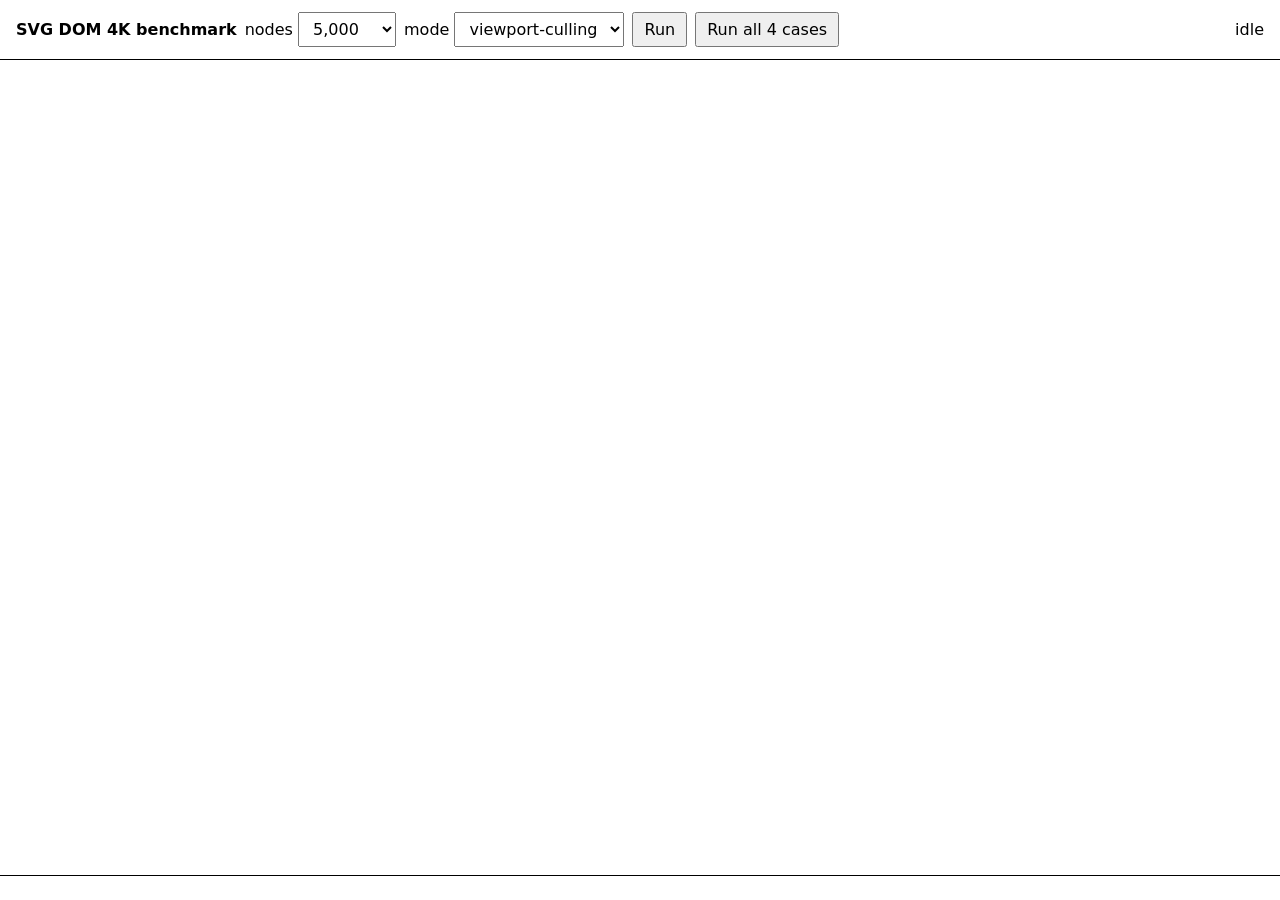
<file: benchmarks/svg-dom/index.html>
<!doctype html>
<html lang="en">
<head>
  <meta charset="utf-8">
  <meta name="viewport" content="width=device-width, initial-scale=1">
  <title>DiagramDesigner Next — SVG DOM benchmark</title>
  <style>
    :root { font-family: system-ui, sans-serif; color-scheme: light dark; }
    body { margin: 0; display: grid; grid-template-rows: auto 1fr auto; min-height: 100vh; }
    header, footer { padding: 12px 16px; }
    header { display: flex; flex-wrap: wrap; gap: 8px; align-items: center; border-bottom: 1px solid currentColor; }
    button, select { font: inherit; padding: 6px 10px; }
    #stage { min-height: 0; overflow: hidden; background: Canvas; }
    svg { display: block; width: 100%; height: 100%; }
    #status { margin-left: auto; font-variant-numeric: tabular-nums; }
    pre { margin: 0; max-height: 28vh; overflow: auto; padding: 12px 16px; border-top: 1px solid currentColor; font-size: 12px; }
  </style>
</head>
<body>
  <header>
    <strong>SVG DOM 4K benchmark</strong>
    <label>nodes
      <select id="count">
        <option value="5000">5,000</option>
        <option value="20000">20,000</option>
      </select>
    </label>
    <label>mode
      <select id="mode">
        <option value="culled">viewport-culling</option>
        <option value="full">full DOM</option>
      </select>
    </label>
    <button id="run">Run</button>
    <button id="runAll">Run all 4 cases</button>
    <span id="status">idle</span>
  </header>
  <main id="stage" aria-label="benchmark stage">
    <svg id="diagram" xmlns="http://www.w3.org/2000/svg" viewBox="0 0 960 540" preserveAspectRatio="none">
      <g id="scene"></g>
    </svg>
  </main>
  <pre id="output" aria-live="polite"></pre>
  <script src="benchmark.js" type="module"></script>
</body>
</html>
</file>
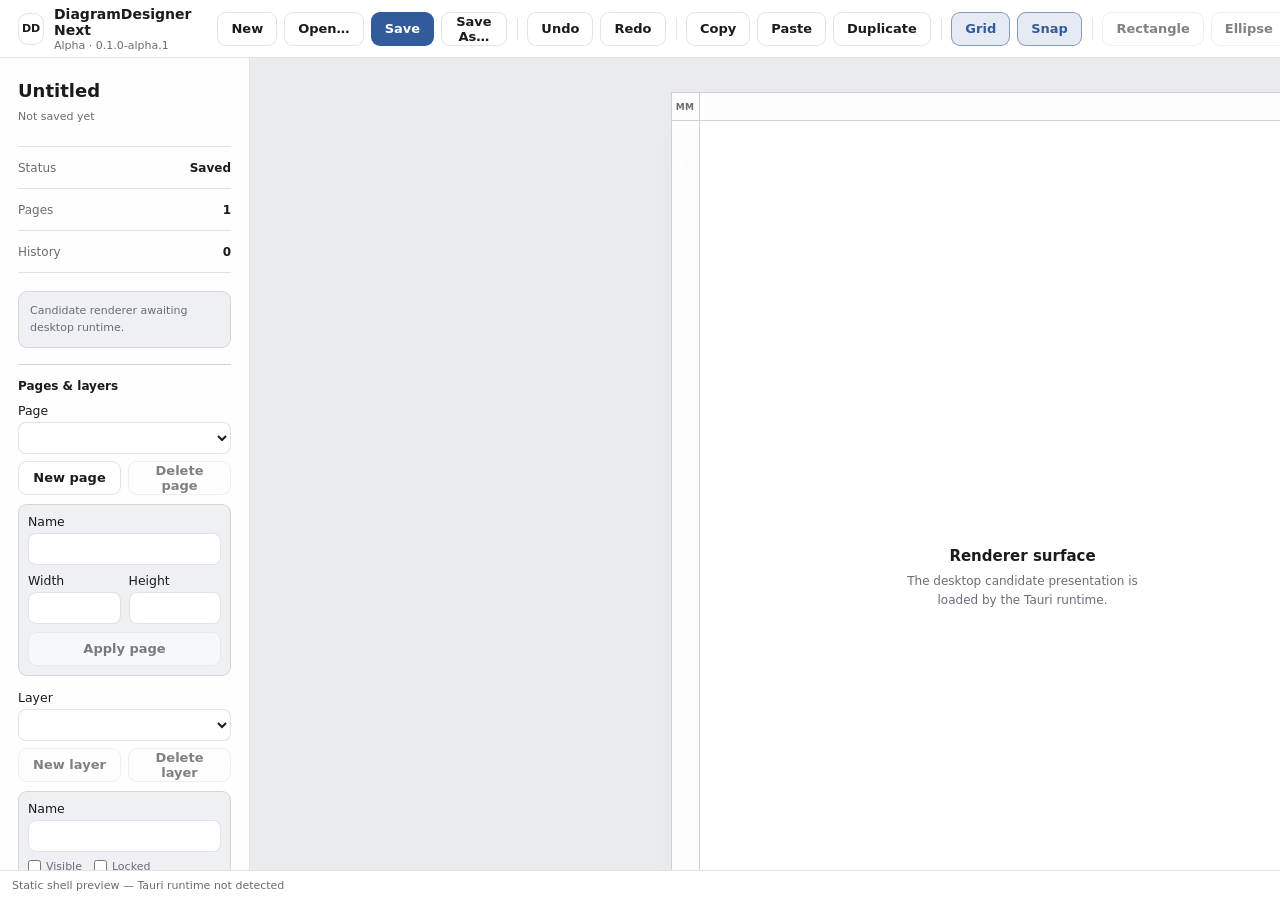
<file: apps/desktop/ui/index.html>
<!doctype html>
<html lang="en">
  <head>
    <meta charset="UTF-8" />
    <meta name="viewport" content="width=device-width, initial-scale=1.0" />
    <meta name="color-scheme" content="light dark" />
    <title>DiagramDesigner Next</title>
    <link rel="stylesheet" href="styles.css" />
    <link rel="stylesheet" href="keyboard.css" />
    <script src="app.js" type="module"></script>
  </head>
  <body>
    <main class="app-shell">
      <header class="topbar">
        <div class="brand" aria-label="DiagramDesigner Next">
          <span class="brand-mark" aria-hidden="true">DD</span>
          <div>
            <strong>DiagramDesigner Next</strong>
            <span id="app-version" class="phase-label">Alpha · 0.1.0-alpha.1</span>
          </div>
        </div>

        <nav class="toolbar" aria-label="Document and canvas actions">
          <button id="new-document" type="button">New</button>
          <button id="open-document" type="button">Open…</button>
          <button id="save-document" class="primary" type="button">Save</button>
          <button id="save-as-document" type="button" title="Save as a new DDNX file (Ctrl/Cmd+Shift+S)">Save As…</button>
          <span class="toolbar-separator" aria-hidden="true"></span>
          <button id="undo" type="button">Undo</button>
          <button id="redo" type="button">Redo</button>
          <span class="toolbar-separator" aria-hidden="true"></span>
          <button id="copy-selection" type="button" title="Copy the current selection (Ctrl/Cmd+C)">Copy</button>
          <button id="paste-selection" type="button" title="Paste the application clipboard (Ctrl/Cmd+V)">Paste</button>
          <button id="duplicate-selection" type="button" title="Duplicate the current selection (Ctrl/Cmd+D)">Duplicate</button>
          <span class="toolbar-separator" aria-hidden="true"></span>
          <button id="toggle-grid" class="toggle-button" type="button" aria-pressed="true">Grid</button>
          <button id="toggle-snap" class="toggle-button" type="button" aria-pressed="true">Snap</button>
          <span class="toolbar-separator" aria-hidden="true"></span>
          <button id="add-rectangle" type="button" title="Create a rectangle on the active layer">Rectangle</button>
          <button id="add-ellipse" type="button" title="Create an ellipse on the active layer">Ellipse</button>
          <button id="add-text" type="button" title="Create a text box on the active layer">Text</button>
          <button id="draw-straight-connector" class="toggle-button" type="button" aria-pressed="false" title="Draw straight connectors">Line</button>
          <button id="draw-orthogonal-connector" class="toggle-button" type="button" aria-pressed="false" title="Draw orthogonal connectors">Orthogonal</button>
          <button id="delete-selection" type="button" title="Delete the current selection">Delete</button>
          <span class="toolbar-separator" aria-hidden="true"></span>
          <button id="renderer-benchmark" type="button" title="Open the isolated ADR-019 native renderer benchmark">4K benchmark</button>
        </nav>
      </header>

      <section class="workspace">
        <aside class="document-panel" aria-label="Document state">
          <h1 id="document-name">Untitled</h1>
          <p id="document-path" class="document-path">Not saved yet</p>

          <dl class="session-facts">
            <div>
              <dt>Status</dt>
              <dd id="document-dirty">Saved</dd>
            </div>
            <div>
              <dt>Pages</dt>
              <dd id="page-count">1</dd>
            </div>
            <div>
              <dt>History</dt>
              <dd id="history-state">0</dd>
            </div>
          </dl>

          <p id="renderer-stats" class="renderer-stats">Candidate renderer awaiting desktop runtime.</p>

          <section class="document-structure" aria-labelledby="document-structure-title">
            <div class="document-structure-heading">
              <h2 id="document-structure-title">Pages &amp; layers</h2>
            </div>

            <label class="property-field">
              Page
              <select id="page-select" aria-label="Active page"></select>
            </label>
            <div class="structure-actions">
              <button id="add-page" type="button">New page</button>
              <button id="delete-page" type="button">Delete page</button>
            </div>
            <form id="page-properties-form" class="structure-form" hidden>
              <label class="property-field">Name <input id="page-name" required /></label>
              <div class="property-grid">
                <label>Width <input id="page-width" type="number" min="0.1" step="0.1" required /></label>
                <label>Height <input id="page-height" type="number" min="0.1" step="0.1" required /></label>
              </div>
              <button id="apply-page-properties" type="submit">Apply page</button>
            </form>

            <label class="property-field structure-layer-field">
              Layer
              <select id="layer-select" aria-label="Active layer"></select>
            </label>
            <div class="structure-actions">
              <button id="add-layer" type="button">New layer</button>
              <button id="delete-layer" type="button">Delete layer</button>
            </div>
            <form id="layer-properties-form" class="structure-form" hidden>
              <label class="property-field">Name <input id="layer-name" required /></label>
              <div class="structure-checks">
                <label><input id="layer-visible" type="checkbox" /> Visible</label>
                <label><input id="layer-locked" type="checkbox" /> Locked</label>
              </div>
              <p id="layer-element-count" class="property-note"></p>
              <button id="apply-layer-properties" type="submit">Apply layer</button>
            </form>
          </section>

          <section class="selection-inspector" aria-labelledby="selection-inspector-title">
            <div class="selection-inspector-heading">
              <h2 id="selection-inspector-title">Selection</h2>
              <span id="selection-summary">No selection</span>
            </div>
            <section class="arrange-section" aria-labelledby="arrange-title">
              <div class="arrange-heading">
                <h3 id="arrange-title">Arrange</h3>
                <span>z-order</span>
              </div>
              <div class="arrange-actions" role="group" aria-label="Z-order actions">
                <button id="send-to-back" type="button" disabled>To back</button>
                <button id="send-backward" type="button" disabled>Backward</button>
                <button id="bring-forward" type="button" disabled>Forward</button>
                <button id="bring-to-front" type="button" disabled>To front</button>
              </div>
            </section>
            <section class="arrange-section" aria-labelledby="align-distribute-title">
              <div class="arrange-heading">
                <h3 id="align-distribute-title">Align &amp; distribute</h3>
                <span>layout</span>
              </div>
              <div class="arrange-actions" role="group" aria-label="Alignment and distribution actions">
                <button id="align-left" type="button" disabled>Left</button>
                <button id="align-horizontal-center" type="button" disabled>H center</button>
                <button id="align-right" type="button" disabled>Right</button>
                <button id="align-top" type="button" disabled>Top</button>
                <button id="align-vertical-center" type="button" disabled>V center</button>
                <button id="align-bottom" type="button" disabled>Bottom</button>
                <button id="distribute-horizontal" type="button" disabled>Distribute H</button>
                <button id="distribute-vertical" type="button" disabled>Distribute V</button>
              </div>
            </section>
            <section class="arrange-section" aria-labelledby="grouping-title">
              <div class="arrange-heading">
                <h3 id="grouping-title">Group</h3>
                <span>structure</span>
              </div>
              <div class="arrange-actions" role="group" aria-label="Grouping actions">
                <button id="group-selection" type="button" disabled>Group</button>
                <button id="ungroup-selection" type="button" disabled>Ungroup</button>
              </div>
            </section>
            <form id="selection-properties-form" hidden>
              <div class="selection-identity">
                <strong id="selection-name">—</strong>
                <span id="selection-type">—</span>
              </div>
              <div class="property-grid">
                <label>X <input id="property-x" type="number" step="0.1" /></label>
                <label>Y <input id="property-y" type="number" step="0.1" /></label>
                <label>Width <input id="property-width" type="number" min="0.1" step="0.1" /></label>
                <label>Height <input id="property-height" type="number" min="0.1" step="0.1" /></label>
              </div>
              <label class="property-field">Rotation° <input id="property-rotation" type="number" step="0.1" /></label>
              <p id="property-geometry-note" class="property-note" hidden>
                This element uses a dedicated geometry tool. It can still be selected, moved and deleted.
              </p>
              <label id="property-text-field" class="property-field" hidden>
                Text
                <textarea id="property-text" rows="4"></textarea>
              </label>
              <p id="property-text-note" class="property-note" hidden></p>
              <section id="property-text-formatting" class="text-formatting-section" aria-label="Uniform text formatting" hidden>
                <div class="text-formatting-heading">
                  <strong>Text formatting</strong>
                  <span>uniform block</span>
                </div>
                <div class="text-formatting-grid">
                  <label class="property-field">Font family
                    <input id="property-text-font-family" type="text" placeholder="Document default" />
                  </label>
                  <label class="property-field">Size (pt)
                    <input id="property-text-font-size" type="number" min="1" max="65535" step="1" placeholder="Default" />
                  </label>
                </div>
                <div class="text-formatting-toggles" role="group" aria-label="Text emphasis">
                  <label><input id="property-text-bold" type="checkbox" /> Bold</label>
                  <label><input id="property-text-italic" type="checkbox" /> Italic</label>
                  <label><input id="property-text-underline" type="checkbox" /> Underline</label>
                </div>
                <p class="property-note">Blank family or size uses the document default. Other imported text-style semantics are preserved.</p>
              </section>
              <section id="property-text-layout" class="text-formatting-section" aria-label="Text block layout" hidden>
                <div class="text-formatting-heading">
                  <strong>Text layout</strong>
                  <span>block geometry</span>
                </div>
                <div class="text-layout-grid">
                  <label class="property-field">Horizontal
                    <select id="property-text-horizontal">
                      <option value="left">Left</option>
                      <option value="center">Center</option>
                      <option value="right">Right</option>
                    </select>
                  </label>
                  <label class="property-field">Vertical
                    <select id="property-text-vertical">
                      <option value="top">Top</option>
                      <option value="center">Center</option>
                      <option value="bottom">Bottom</option>
                    </select>
                  </label>
                  <label class="property-field text-layout-margin">Inner margin (mm)
                    <input id="property-text-margin" type="number" min="0" step="0.1" />
                  </label>
                </div>
                <p id="property-text-layout-note" class="property-note"></p>
              </section>
              <button id="apply-properties" class="primary" type="submit">Apply properties</button>
            </form>

            <form id="connector-style-form" class="appearance-form" hidden>
              <div class="appearance-heading">
                <h3>Connector</h3>
                <span>line & markers</span>
              </div>
              <div class="appearance-section">
                <label class="property-field">Start marker
                  <select id="connector-start-marker">
                  <option value="none">None</option>
                  <option value="stop">Stop</option>
                  <option value="circle">Circle</option>
                  <option value="ball">Ball</option>
                  <option value="diamond">Diamond</option>
                  <option value="arrow1">Arrow · open</option>
                  <option value="arrow2">Arrow · filled</option>
                  <option value="arrow3">Arrow · concave</option>
                  <option value="double_arrow">Double arrow</option>
                  <option value="uml_is_a">UML Is-A</option>
                  <option value="uml_has_a">UML Has-A</option>
                  <option value="many">Many / crow's foot</option>
                  </select>
                </label>
                <label class="property-field">End marker
                  <select id="connector-end-marker">
                  <option value="none">None</option>
                  <option value="stop">Stop</option>
                  <option value="circle">Circle</option>
                  <option value="ball">Ball</option>
                  <option value="diamond">Diamond</option>
                  <option value="arrow1">Arrow · open</option>
                  <option value="arrow2">Arrow · filled</option>
                  <option value="arrow3">Arrow · concave</option>
                  <option value="double_arrow">Double arrow</option>
                  <option value="uml_is_a">UML Is-A</option>
                  <option value="uml_has_a">UML Has-A</option>
                  <option value="many">Many / crow's foot</option>
                  </select>
                </label>
                <label class="property-field">Line style
                  <select id="connector-line-style">
                  <option value="solid">Solid</option>
                  <option value="dotted1">Dotted 1</option>
                  <option value="dotted2">Dotted 2</option>
                  <option value="short1">Short 1</option>
                  <option value="short2">Short 2</option>
                  <option value="long1">Long 1</option>
                  <option value="long2">Long 2</option>
                  <option value="dash_dot1">Dash-dot 1</option>
                  <option value="dash_dot2">Dash-dot 2</option>
                  <option value="dash_dash">Dash-dash</option>
                  <option value="outline">Outline</option>
                  </select>
                </label>
              </div>
              <div id="connector-secondary-section" class="appearance-section" hidden>
                <label class="appearance-toggle"><input id="connector-secondary-enabled" type="checkbox" /> Secondary color</label>
                <label class="appearance-color-field">Color <input id="connector-secondary-color" type="color" value="#ffffff" /></label>
                <p id="connector-secondary-note" class="property-note"></p>
              </div>
              <button id="apply-connector-style" type="submit">Apply connector style</button>
            </form>

            <form id="selection-appearance-form" class="appearance-form" hidden>
              <div class="appearance-heading">
                <h3>Appearance</h3>
                <span>stroke · fill · gradient</span>
              </div>
              <div id="appearance-stroke-section" class="appearance-section">
                <label class="appearance-toggle"><input id="appearance-stroke-enabled" type="checkbox" /> Stroke</label>
                <div class="appearance-row">
                  <label>Color <input id="appearance-stroke-color" type="color" value="#000000" /></label>
                  <label>Width <input id="appearance-stroke-width" type="number" min="0.05" step="0.05" value="0.25" /></label>
                </div>
              </div>
              <div id="appearance-fill-section" class="appearance-section">
                <label class="appearance-toggle"><input id="appearance-fill-enabled" type="checkbox" /> Fill</label>
                <label class="appearance-color-field">Start color <input id="appearance-fill-color" type="color" value="#ffffff" /></label>
                <label class="appearance-toggle"><input id="appearance-fill-gradient-enabled" type="checkbox" /> Linear gradient</label>
                <div id="appearance-fill-gradient-controls" class="appearance-section" hidden>
                  <label class="appearance-color-field">End color <input id="appearance-fill-gradient-end-color" type="color" value="#ffffff" /></label>
                  <label class="property-field">Direction
                    <select id="appearance-fill-gradient-axis">
                      <option value="along_x">Horizontal</option>
                      <option value="along_y">Vertical</option>
                    </select>
                  </label>
                </div>
                <p class="property-note">Imported system colours remain unchanged until you edit the corresponding colour picker.</p>
              </div>
              <label id="appearance-text-color-field" class="appearance-color-field">
                Text color <input id="appearance-text-color" type="color" value="#000000" />
              </label>
              <button id="apply-appearance" type="submit">Apply appearance</button>
            </form>
          </section>

          <p class="boundary-note">
            File access is owned by the Rust desktop boundary. The WebView has no generic filesystem permission.
            Pointer movement, connector previews, snapping and keyboard focus remain local to the presentation surface; only semantic selection, completed moves and completed connector creates cross IPC.
            Tab enters or leaves the canvas; arrow keys, Home and End navigate elements; Space or Enter selects. Ctrl/Cmd+C, Ctrl/Cmd+V and Ctrl/Cmd+D copy, paste and duplicate outside text editing; Ctrl/Cmd+Shift+S opens Save As outside text editing. Escape cancels an active connector tool or clears selection.
          </p>
        </aside>

        <section class="canvas-stage" aria-label="Editor canvas">
          <div class="canvas-scroll-content">
            <div class="page-frame">
              <div class="ruler-corner" aria-hidden="true">mm</div>
              <div id="ruler-x" class="ruler ruler-x" aria-hidden="true"></div>
              <div id="ruler-y" class="ruler ruler-y" aria-hidden="true"></div>
              <div id="canvas-page" class="page-surface" aria-label="Active diagram page" data-grid-visible="true">
                <div class="page-placeholder-copy">
                  <strong>Renderer surface</strong>
                  <span>The desktop candidate presentation is loaded by the Tauri runtime.</span>
                </div>
              </div>
            </div>
          </div>
        </section>
      </section>

      <footer class="statusbar">
        <span id="status-message" role="status" aria-live="polite">Ready</span>
        <span id="status-tech" class="status-tech">Tauri 2 · DDNX · 0.1.0-alpha.1</span>
      </footer>
    </main>

    <dialog id="recovery-dialog" class="recovery-dialog" aria-labelledby="recovery-title">
      <div class="recovery-dialog-content">
        <span class="recovery-kicker">Crash recovery</span>
        <h2 id="recovery-title">A recovery snapshot is available</h2>
        <p>
          DiagramDesigner Next found editor state that was not confirmed as a normal document save.
          Restore it as an unsaved copy, or discard the snapshot and keep the clean startup document.
        </p>
        <p class="recovery-safety-note">
          Restoring never overwrites the original file. The recovered copy has no save target until you explicitly save it.
        </p>
        <div class="recovery-actions">
          <button id="recovery-discard" type="button">Discard snapshot</button>
          <button id="recovery-restore" class="primary" type="button">Restore unsaved copy</button>
        </div>
      </div>
    </dialog>
  </body>
</html>
</file>
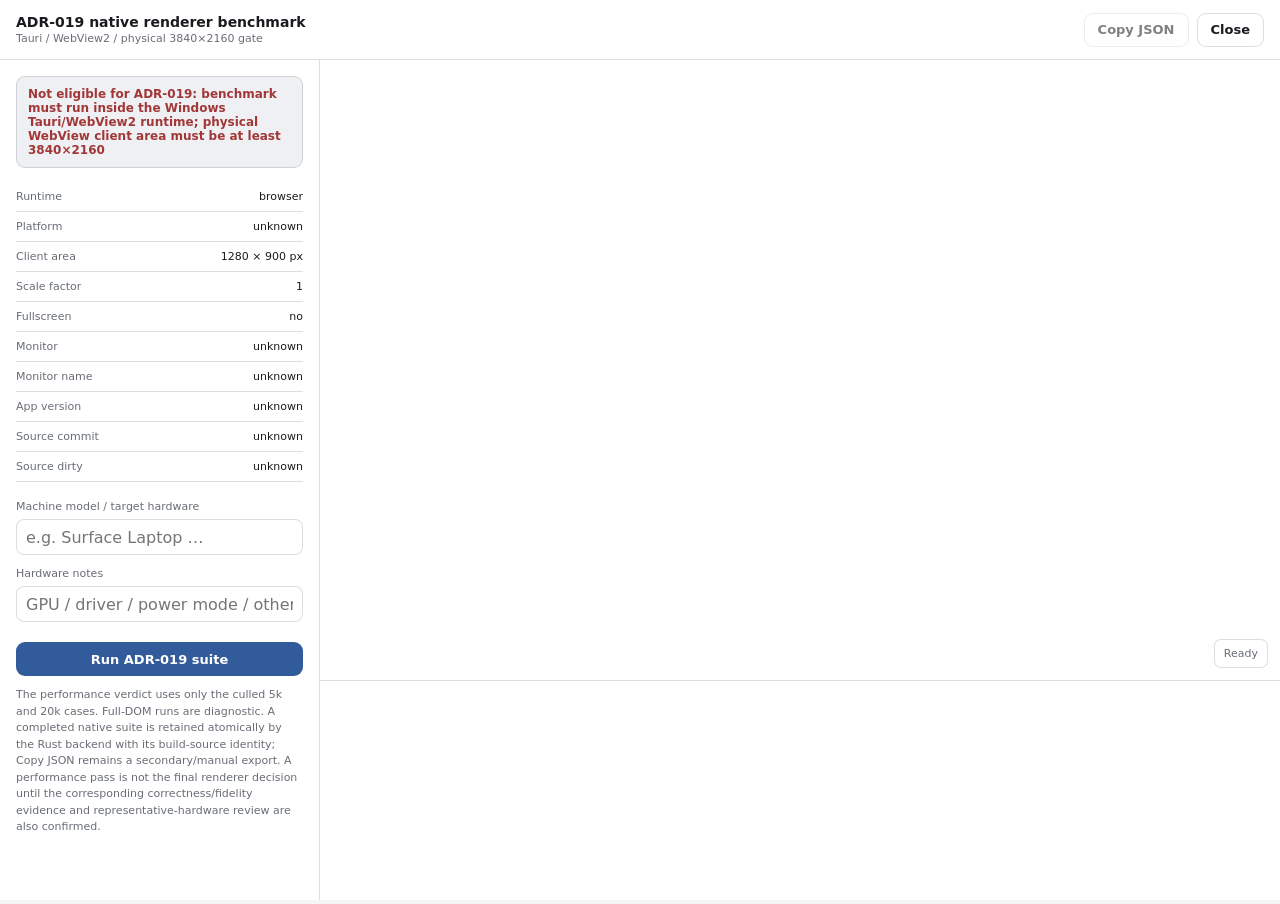
<file: apps/desktop/ui/renderer-benchmark.html>
<!doctype html>
<html lang="en">
  <head>
    <meta charset="UTF-8" />
    <meta name="viewport" content="width=device-width, initial-scale=1.0" />
    <meta name="color-scheme" content="light dark" />
    <title>DiagramDesigner Next — Native renderer benchmark</title>
    <link rel="stylesheet" href="renderer-benchmark.css" />
    <script src="renderer-benchmark.js" type="module"></script>
  </head>
  <body>
    <header class="benchmark-toolbar">
      <div>
        <strong>ADR-019 native renderer benchmark</strong>
        <span>Tauri / WebView2 / physical 3840×2160 gate</span>
      </div>
      <div class="benchmark-actions">
        <button id="copy-result" type="button" disabled>Copy JSON</button>
        <button id="close-benchmark" type="button">Close</button>
      </div>
    </header>

    <aside class="benchmark-panel" aria-label="Benchmark metadata and controls">
      <div id="eligibility" class="eligibility" role="status">Checking native environment…</div>

      <dl id="environment" class="environment-facts"></dl>

      <label class="metadata-field">
        <span>Machine model / target hardware</span>
        <input id="machine-model" type="text" autocomplete="off" placeholder="e.g. Surface Laptop …" />
      </label>
      <label class="metadata-field">
        <span>Hardware notes</span>
        <input id="hardware-notes" type="text" autocomplete="off" placeholder="GPU / driver / power mode / other notes" />
      </label>

      <button id="run-suite" class="primary" type="button">Run ADR-019 suite</button>
      <p class="gate-note">
        The performance verdict uses only the culled 5k and 20k cases. Full-DOM runs are diagnostic.
        A completed native suite is retained atomically by the Rust backend with its build-source identity;
        Copy JSON remains a secondary/manual export. A performance pass is not the final renderer decision
        until the corresponding correctness/fidelity evidence and representative-hardware review are also confirmed.
      </p>
    </aside>

    <main id="stage" class="benchmark-stage" aria-label="SVG benchmark stage">
      <svg id="diagram" xmlns="http://www.w3.org/2000/svg" viewBox="0 0 960 540" preserveAspectRatio="none">
        <g id="scene"></g>
      </svg>
      <div id="progress" class="progress" aria-live="polite">Ready</div>
    </main>

    <section class="result-panel" aria-label="Benchmark result">
      <textarea id="result" readonly spellcheck="false" aria-label="Benchmark JSON result"></textarea>
    </section>
  </body>
</html>
</file>
<file: apps/desktop/ui/styles.css>
:root {
  font-family:
    Inter, ui-sans-serif, system-ui, -apple-system, BlinkMacSystemFont, "Segoe UI",
    sans-serif;
  color-scheme: light dark;
  --bg: #f4f5f7;
  --panel: rgba(255, 255, 255, 0.92);
  --surface: #ffffff;
  --surface-subtle: #eef0f3;
  --text: #191b1f;
  --muted: #686d76;
  --border: rgba(25, 27, 31, 0.12);
  --border-strong: rgba(25, 27, 31, 0.2);
  --accent: #315b9a;
  --accent-contrast: #ffffff;
  --selection: rgba(49, 91, 154, 0.9);
  --selection-soft: rgba(49, 91, 154, 0.12);
  --canvas: #e9ebef;
  --ruler: rgba(255, 255, 255, 0.9);
  --ruler-line: rgba(25, 27, 31, 0.3);
  --shadow: 0 16px 48px rgba(22, 27, 35, 0.08);
}

@media (prefers-color-scheme: dark) {
  :root {
    --bg: #17191d;
    --panel: rgba(31, 34, 40, 0.94);
    --surface: #24272d;
    --surface-subtle: #1d2025;
    --text: #f2f4f7;
    --muted: #a8aeb8;
    --border: rgba(255, 255, 255, 0.1);
    --border-strong: rgba(255, 255, 255, 0.18);
    --accent: #86aee8;
    --accent-contrast: #13243d;
    --selection: rgba(134, 174, 232, 0.95);
    --selection-soft: rgba(134, 174, 232, 0.16);
    --canvas: #111317;
    --ruler: rgba(31, 34, 40, 0.96);
    --ruler-line: rgba(255, 255, 255, 0.34);
    --shadow: 0 18px 52px rgba(0, 0, 0, 0.3);
  }
}

* {
  box-sizing: border-box;
}

html,
body {
  width: 100%;
  height: 100%;
  margin: 0;
  overflow: hidden;
  background: var(--bg);
  color: var(--text);
}

button {
  min-height: 34px;
  padding: 0 13px;
  border: 1px solid var(--border);
  border-radius: 9px;
  background: var(--surface);
  color: var(--text);
  font: inherit;
  font-size: 13px;
  font-weight: 600;
  cursor: pointer;
}

button:hover:not(:disabled) {
  border-color: var(--border-strong);
  background: var(--surface-subtle);
}

button:focus-visible {
  outline: 2px solid var(--accent);
  outline-offset: 2px;
}

button:disabled {
  cursor: wait;
  opacity: 0.55;
}

button.primary {
  border-color: transparent;
  background: var(--accent);
  color: var(--accent-contrast);
}

button.toggle-button[aria-pressed="true"] {
  border-color: color-mix(in srgb, var(--accent) 46%, var(--border));
  background: var(--selection-soft);
  color: var(--accent);
}

.app-shell {
  display: grid;
  grid-template-rows: 58px minmax(0, 1fr) 30px;
  width: 100%;
  height: 100%;
}

.topbar,
.statusbar {
  display: flex;
  align-items: center;
  border-color: var(--border);
  background: var(--panel);
  backdrop-filter: blur(20px);
}

.topbar {
  justify-content: space-between;
  gap: 20px;
  padding: 0 18px;
  border-bottom: 1px solid var(--border);
}

.brand {
  display: flex;
  align-items: center;
  gap: 10px;
  min-width: 0;
}

.brand-mark {
  display: grid;
  width: 32px;
  height: 32px;
  place-items: center;
  border: 1px solid var(--border);
  border-radius: 10px;
  background: var(--surface);
  font-size: 11px;
  font-weight: 800;
  letter-spacing: -0.02em;
}

.brand strong,
.phase-label {
  display: block;
}

.brand strong {
  font-size: 14px;
}

.phase-label {
  margin-top: 1px;
  color: var(--muted);
  font-size: 11px;
}

.toolbar {
  display: flex;
  align-items: center;
  gap: 7px;
}

.toolbar-separator {
  width: 1px;
  height: 22px;
  margin: 0 3px;
  background: var(--border);
}

.workspace {
  display: grid;
  grid-template-columns: 250px minmax(0, 1fr);
  min-height: 0;
}

.document-panel {
  min-width: 0;
  padding: 22px 18px;
  overflow: auto;
  border-right: 1px solid var(--border);
  background: var(--panel);
}

.document-panel h1 {
  margin: 0;
  overflow: hidden;
  font-size: 18px;
  line-height: 1.25;
  text-overflow: ellipsis;
  white-space: nowrap;
}

.document-path {
  margin: 6px 0 22px;
  overflow: hidden;
  color: var(--muted);
  font-size: 11px;
  line-height: 1.45;
  text-overflow: ellipsis;
  white-space: nowrap;
}

.session-facts {
  display: grid;
  gap: 0;
  margin: 0;
  border-top: 1px solid var(--border);
}

.session-facts > div {
  display: flex;
  align-items: center;
  justify-content: space-between;
  gap: 12px;
  min-height: 42px;
  border-bottom: 1px solid var(--border);
}

.session-facts dt {
  color: var(--muted);
  font-size: 12px;
}

.session-facts dd {
  margin: 0;
  font-size: 12px;
  font-weight: 650;
}

.renderer-stats,
.boundary-note {
  color: var(--muted);
  font-size: 11px;
  line-height: 1.55;
}

.renderer-stats {
  margin: 18px 0 0;
  padding: 10px 11px;
  border: 1px solid var(--border);
  border-radius: 9px;
  background: var(--surface-subtle);
}

.boundary-note {
  margin: 18px 0 0;
}

.canvas-stage {
  min-width: 0;
  min-height: 0;
  padding: 34px;
  overflow: auto;
  background: var(--canvas);
}

.canvas-scroll-content {
  display: flex;
  min-width: max-content;
  min-height: 100%;
  align-items: flex-start;
  justify-content: center;
}

.page-frame {
  display: grid;
  grid-template-columns: 28px minmax(520px, min(72vh, 760px));
  grid-template-rows: 28px auto;
  align-items: stretch;
  justify-items: stretch;
}

.ruler-corner,
.ruler {
  position: relative;
  z-index: 2;
  overflow: hidden;
  border: 1px solid var(--border-strong);
  background: var(--ruler);
  color: var(--muted);
  user-select: none;
}

.ruler-corner {
  display: grid;
  grid-column: 1;
  grid-row: 1;
  place-items: center;
  border-right: 0;
  border-bottom: 0;
  font-size: 9px;
  font-weight: 700;
  letter-spacing: 0.04em;
  text-transform: uppercase;
}

.ruler-x {
  grid-column: 2;
  grid-row: 1;
  border-bottom: 0;
}

.ruler-y {
  grid-column: 1;
  grid-row: 2;
  border-right: 0;
}

.ruler-tick {
  position: absolute;
  pointer-events: none;
}

.ruler-x .ruler-tick {
  bottom: 0;
  left: var(--ddn-ruler-position);
  width: 1px;
  height: 7px;
  border-left: 1px solid var(--ruler-line);
}

.ruler-x .ruler-tick.major {
  height: 12px;
}

.ruler-y .ruler-tick {
  top: var(--ddn-ruler-position);
  right: 0;
  width: 7px;
  height: 1px;
  border-top: 1px solid var(--ruler-line);
}

.ruler-y .ruler-tick.major {
  width: 12px;
}

.ruler-tick.major::after {
  position: absolute;
  color: var(--muted);
  content: attr(data-label);
  font-size: 8px;
  font-weight: 600;
  line-height: 1;
  white-space: nowrap;
}

.ruler-x .ruler-tick.major::after {
  top: -11px;
  left: 3px;
}

.ruler-y .ruler-tick.major::after {
  top: 3px;
  left: -13px;
  transform: rotate(-90deg);
  transform-origin: top left;
}

.page-surface {
  --ddn-grid-step-x: 2.380952%;
  --ddn-grid-step-y: 1.683502%;
  display: grid;
  grid-column: 2;
  grid-row: 2;
  width: min(72vh, 760px);
  min-width: 520px;
  aspect-ratio: 210 / 297;
  place-items: center;
  overflow: hidden;
  border: 1px solid var(--border-strong);
  background-color: #ffffff;
  box-shadow: var(--shadow);
}

.page-surface[data-grid-visible="true"] {
  background-image:
    linear-gradient(to right, rgba(49, 91, 154, 0.1) 1px, transparent 1px),
    linear-gradient(to bottom, rgba(49, 91, 154, 0.1) 1px, transparent 1px);
  background-size: var(--ddn-grid-step-x) var(--ddn-grid-step-y);
  background-position: 0 0;
}

.page-placeholder-copy {
  display: grid;
  max-width: 320px;
  gap: 7px;
  padding: 24px;
  color: #191b1f;
  text-align: center;
}

.page-placeholder-copy strong {
  font-size: 15px;
}

.page-placeholder-copy span {
  color: #686d76;
  font-size: 12px;
  line-height: 1.55;
}

.candidate-svg-document {
  display: block;
  width: 100%;
  height: 100%;
  overflow: visible;
  touch-action: none;
  user-select: none;
}

.candidate-svg-document [data-element-id] {
  cursor: move;
}

.candidate-svg-document [data-ddn-selected="true"] {
  filter: drop-shadow(0 0 1.2px var(--selection)) drop-shadow(0 0 2.4px var(--selection));
}

.candidate-svg-document [data-ddn-moving-source="true"] {
  opacity: 0.28;
}

.candidate-svg-document [data-ddn-move-overlay="true"] {
  opacity: 0.86;
}

.candidate-svg-document [data-ddn-snap-guide] {
  stroke: var(--selection);
  stroke-width: 1px;
  stroke-dasharray: 4 3;
  vector-effect: non-scaling-stroke;
}

.candidate-svg-document [data-ddn-snap-source="grid"] {
  opacity: 0.55;
}

.candidate-svg-document [data-ddn-snap-source="page"] {
  opacity: 0.76;
}

.candidate-svg-document [data-ddn-snap-source="object"] {
  opacity: 0.95;
}


.candidate-svg-document [data-ddn-transform-editor] {
  pointer-events: none;
}

.candidate-svg-document [data-ddn-transform-frame],
.candidate-svg-document [data-ddn-transform-preview] {
  fill: none;
  stroke: var(--selection);
  stroke-width: 1.5px;
  stroke-dasharray: 4 2;
  vector-effect: non-scaling-stroke;
}

.candidate-svg-document [data-ddn-transform-preview] {
  stroke-width: 2px;
  opacity: 0.95;
}

.candidate-svg-document [data-ddn-transform-source="true"] {
  opacity: 0.28;
}

.candidate-svg-document [data-ddn-transform-rotate-guide] {
  stroke: var(--selection);
  stroke-width: 1.2px;
  vector-effect: non-scaling-stroke;
}

.candidate-svg-document [data-ddn-transform-handle] {
  fill: var(--surface);
  stroke: var(--selection);
  stroke-width: 1.8px;
  vector-effect: non-scaling-stroke;
  pointer-events: all;
}

.candidate-svg-document [data-ddn-transform-handle]:hover {
  fill: var(--selection-soft);
  stroke-width: 2.4px;
}

.candidate-svg-document [data-ddn-transform-handle="nw"],
.candidate-svg-document [data-ddn-transform-handle="se"] {
  cursor: nwse-resize;
}

.candidate-svg-document [data-ddn-transform-handle="ne"],
.candidate-svg-document [data-ddn-transform-handle="sw"] {
  cursor: nesw-resize;
}

.candidate-svg-document [data-ddn-transform-handle="n"],
.candidate-svg-document [data-ddn-transform-handle="s"] {
  cursor: ns-resize;
}

.candidate-svg-document [data-ddn-transform-handle="e"],
.candidate-svg-document [data-ddn-transform-handle="w"] {
  cursor: ew-resize;
}

.candidate-svg-document [data-ddn-transform-handle="rotate"] {
  cursor: grab;
}

.candidate-svg-document [data-ddn-connector-endpoint-editor] {
  pointer-events: none;
}

.candidate-svg-document [data-ddn-connector-endpoint-handle] {
  fill: var(--surface);
  stroke: var(--selection);
  stroke-width: 2px;
  vector-effect: non-scaling-stroke;
  pointer-events: all;
  cursor: crosshair;
}

.candidate-svg-document [data-ddn-connector-endpoint-handle]:hover {
  fill: var(--selection-soft);
  stroke-width: 2.5px;
}

.candidate-svg-document [data-ddn-connector-port-handle] {
  fill: var(--surface);
  stroke: var(--selection);
  stroke-width: 1.4px;
  opacity: 0.72;
  vector-effect: non-scaling-stroke;
}

.candidate-svg-document [data-ddn-connector-port-snapped="true"] {
  fill: var(--selection);
  opacity: 1;
  stroke-width: 2.2px;
}

.candidate-svg-document [data-ddn-connector-endpoint-preview] {
  fill: none;
  stroke: var(--selection);
  stroke-width: 2px;
  stroke-dasharray: 5 3;
  opacity: 0.92;
  vector-effect: non-scaling-stroke;
}

.statusbar {
  justify-content: space-between;
  gap: 16px;
  padding: 0 12px;
  border-top: 1px solid var(--border);
  color: var(--muted);
  font-size: 11px;
}

.status-tech {
  white-space: nowrap;
}

.recovery-dialog {
  width: min(520px, calc(100vw - 40px));
  padding: 0;
  border: 1px solid var(--border-strong);
  border-radius: 16px;
  background: var(--surface);
  color: var(--text);
  box-shadow: 0 28px 90px rgba(0, 0, 0, 0.22);
}

.recovery-dialog::backdrop {
  background: rgba(16, 19, 24, 0.42);
  backdrop-filter: blur(7px);
}

.recovery-dialog-content {
  padding: 26px;
}

.recovery-kicker {
  display: block;
  margin-bottom: 8px;
  color: var(--accent);
  font-size: 11px;
  font-weight: 800;
  letter-spacing: 0.08em;
  text-transform: uppercase;
}

.recovery-dialog h2 {
  margin: 0 0 12px;
  font-size: 20px;
  line-height: 1.25;
}

.recovery-dialog p {
  margin: 0;
  color: var(--muted);
  font-size: 13px;
  line-height: 1.55;
}

.recovery-safety-note {
  margin-top: 14px !important;
  padding: 12px 13px;
  border: 1px solid var(--border);
  border-radius: 10px;
  background: var(--surface-subtle);
}

.recovery-actions {
  display: flex;
  justify-content: flex-end;
  gap: 9px;
  margin-top: 22px;
}

@media (max-width: 900px) {
  .workspace {
    grid-template-columns: 210px minmax(0, 1fr);
  }

  .canvas-stage {
    padding: 24px;
  }
}

@media (max-width: 700px) {
  .topbar {
    padding: 0 10px;
  }

  .brand .phase-label {
    display: none;
  }

  .toolbar {
    gap: 4px;
  }

  button {
    padding-inline: 9px;
  }
}

@media (max-width: 560px) {
  .recovery-actions {
    flex-direction: column-reverse;
  }

  .recovery-actions button {
    width: 100%;
  }
}


.selection-inspector {
  margin-top: 16px;
  padding-top: 14px;
  border-top: 1px solid color-mix(in srgb, currentColor 18%, transparent);
}

.selection-inspector-heading,
.selection-identity {
  display: flex;
  align-items: baseline;
  justify-content: space-between;
  gap: 10px;
}

.selection-inspector h2 {
  margin: 0;
  font-size: 0.95rem;
}

#selection-summary,
#selection-type,
.property-note {
  font-size: 0.78rem;
  opacity: 0.72;
}

#selection-properties-form {
  display: grid;
  gap: 10px;
  margin-top: 12px;
}

#selection-properties-form[hidden] {
  display: none;
}

.property-grid {
  display: grid;
  grid-template-columns: repeat(2, minmax(0, 1fr));
  gap: 8px;
}

.property-grid label,
.property-field {
  display: grid;
  gap: 4px;
  font-size: 0.78rem;
}

.property-grid input,
.property-field input,
.property-field select,
.property-field textarea {
  width: 100%;
  box-sizing: border-box;
  font: inherit;
}

.property-field textarea {
  resize: vertical;
}

.property-note {
  margin: 0;
  line-height: 1.35;
}

.text-formatting-section {
  padding: 10px;
  border: 1px solid var(--border);
  border-radius: 9px;
  background: var(--surface-subtle);
}

.text-formatting-heading {
  display: flex;
  align-items: baseline;
  justify-content: space-between;
  gap: 8px;
  margin-bottom: 8px;
  font-size: 0.78rem;
}

.text-formatting-heading span {
  color: var(--muted);
  font-size: 0.7rem;
}

.text-formatting-grid {
  display: grid;
  grid-template-columns: minmax(0, 1fr) 82px;
  gap: 8px;
}

.text-layout-grid {
  display: grid;
  grid-template-columns: repeat(2, minmax(0, 1fr));
  gap: 8px;
  margin-bottom: 8px;
}

.text-layout-margin {
  grid-column: 1 / -1;
}

.text-formatting-toggles {
  display: flex;
  flex-wrap: wrap;
  gap: 10px;
  margin: 9px 0;
  color: var(--muted);
  font-size: 0.74rem;
}

.text-formatting-toggles label {
  display: inline-flex;
  align-items: center;
  gap: 5px;
}

.text-formatting-toggles input {
  width: auto !important;
  min-height: auto !important;
  margin: 0;
  padding: 0 !important;
}

.document-structure {
  margin-top: 16px;
  padding-top: 14px;
  border-top: 1px solid color-mix(in srgb, currentColor 18%, transparent);
}

.document-structure-heading,
.selection-inspector-heading {
  display: flex;
  align-items: center;
  justify-content: space-between;
  gap: 10px;
}

.document-structure h2 {
  margin: 0 0 10px;
  font-size: 12px;
  line-height: 1.2;
}

.document-structure select,
.document-structure input,
.selection-inspector input,
.selection-inspector select,
.selection-inspector textarea {
  width: 100%;
  min-width: 0;
  border: 1px solid var(--border);
  border-radius: 8px;
  background: var(--surface);
  color: var(--text);
  font: inherit;
  font-size: 12px;
}

.document-structure select,
.document-structure input,
.selection-inspector input,
.selection-inspector select {
  min-height: 32px;
  padding: 0 8px;
}

.document-structure select:focus-visible,
.document-structure input:focus-visible,
.selection-inspector input:focus-visible,
.selection-inspector select:focus-visible,
.selection-inspector textarea:focus-visible {
  outline: 2px solid var(--accent);
  outline-offset: 1px;
}

.structure-actions {
  display: grid;
  grid-template-columns: 1fr 1fr;
  gap: 7px;
  margin-top: 7px;
}

.structure-actions button,
.structure-form button {
  width: 100%;
}

.structure-form {
  display: grid;
  gap: 8px;
  margin-top: 9px;
  padding: 9px;
  border: 1px solid var(--border);
  border-radius: 9px;
  background: var(--surface-subtle);
}

.structure-layer-field {
  margin-top: 14px;
}

.structure-checks {
  display: flex;
  flex-wrap: wrap;
  gap: 12px;
  color: var(--muted);
  font-size: 11px;
}

.structure-checks label {
  display: inline-flex;
  align-items: center;
  gap: 5px;
}

.structure-checks input {
  width: auto;
  min-height: auto;
  margin: 0;
}

.page-surface[data-connector-tool] .candidate-svg-document {
  cursor: crosshair;
}

[data-ddn-connector-preview] {
  fill: none;
  stroke: var(--accent);
  stroke-width: 0.7;
  stroke-dasharray: 2 1.5;
  stroke-linecap: round;
  stroke-linejoin: round;
  opacity: 0.92;
}


/* Basic appearance inspector */
.appearance-form {
  margin-top: 14px;
  padding-top: 14px;
  border-top: 1px solid color-mix(in srgb, currentColor 16%, transparent);
  display: grid;
  gap: 10px;
}

.appearance-heading,
.appearance-row {
  display: flex;
  align-items: center;
  justify-content: space-between;
  gap: 10px;
}

.appearance-heading h3 {
  margin: 0;
  font-size: 0.82rem;
}

.appearance-heading span {
  opacity: 0.55;
  font-size: 0.72rem;
}

.appearance-section {
  display: grid;
  gap: 7px;
}

.appearance-toggle,
.appearance-color-field,
.appearance-row label {
  display: flex;
  align-items: center;
  justify-content: space-between;
  gap: 8px;
  font-size: 0.78rem;
}

.appearance-row label {
  flex: 1 1 0;
}

.appearance-row input[type="number"] {
  min-width: 0;
  width: 72px;
}

.appearance-form input[type="color"] {
  width: 42px;
  height: 28px;
  padding: 2px;
  border-radius: 6px;
}

/* Z-order arrange controls */
.arrange-section {
  margin-top: 12px;
  padding: 9px;
  border: 1px solid var(--border);
  border-radius: 9px;
  background: var(--surface-subtle);
}

.arrange-heading {
  display: flex;
  align-items: center;
  justify-content: space-between;
  gap: 10px;
}

.arrange-heading h3 {
  margin: 0;
  font-size: 0.82rem;
}

.arrange-heading span {
  color: var(--muted);
  font-size: 0.72rem;
}

.arrange-actions {
  display: grid;
  grid-template-columns: repeat(2, minmax(0, 1fr));
  gap: 7px;
  margin-top: 8px;
}

.arrange-actions button {
  width: 100%;
  padding-inline: 8px;
}
</file>
<file: apps/desktop/ui/keyboard.css>
.page-surface:focus-visible {
  outline: 2px solid var(--accent);
  outline-offset: 4px;
}

.candidate-svg-document [data-element-id][tabindex="0"]:focus-visible {
  outline: none;
  filter:
    drop-shadow(0 0 1.6px var(--selection))
    drop-shadow(0 0 3.2px var(--selection));
}

.candidate-svg-document [data-element-id][aria-selected="true"] {
  filter:
    drop-shadow(0 0 1.2px var(--selection))
    drop-shadow(0 0 2.4px var(--selection));
}
</file>
<file: apps/desktop/ui/renderer-benchmark.css>
:root {
  font-family: Inter, ui-sans-serif, system-ui, -apple-system, BlinkMacSystemFont, "Segoe UI", sans-serif;
  color-scheme: light dark;
  --bg: #f4f5f7;
  --panel: rgba(255, 255, 255, 0.96);
  --surface: #ffffff;
  --surface-subtle: #eef0f3;
  --text: #191b1f;
  --muted: #686d76;
  --border: rgba(25, 27, 31, 0.14);
  --accent: #315b9a;
  --accent-contrast: #ffffff;
  --good: #1f7a45;
  --bad: #a23737;
  --warn: #8a6712;
}

@media (prefers-color-scheme: dark) {
  :root {
    --bg: #17191d;
    --panel: rgba(31, 34, 40, 0.97);
    --surface: #24272d;
    --surface-subtle: #1d2025;
    --text: #f2f4f7;
    --muted: #a8aeb8;
    --border: rgba(255, 255, 255, 0.12);
    --accent: #86aee8;
    --accent-contrast: #13243d;
    --good: #6bc892;
    --bad: #ef8a8a;
    --warn: #e4c168;
  }
}

* { box-sizing: border-box; }
html, body { width: 100%; height: 100%; margin: 0; overflow: hidden; }
body {
  display: grid;
  grid-template-columns: 320px minmax(0, 1fr);
  grid-template-rows: 60px minmax(0, 1fr) 220px;
  background: var(--bg);
  color: var(--text);
}

button, input, textarea { font: inherit; }
button {
  min-height: 34px;
  padding: 0 13px;
  border: 1px solid var(--border);
  border-radius: 9px;
  background: var(--surface);
  color: var(--text);
  font-size: 13px;
  font-weight: 650;
  cursor: pointer;
}
button:disabled { cursor: wait; opacity: 0.55; }
button.primary { border-color: transparent; background: var(--accent); color: var(--accent-contrast); }

.benchmark-toolbar {
  grid-column: 1 / -1;
  display: flex;
  align-items: center;
  justify-content: space-between;
  gap: 20px;
  padding: 0 16px;
  border-bottom: 1px solid var(--border);
  background: var(--panel);
}
.benchmark-toolbar strong, .benchmark-toolbar span { display: block; }
.benchmark-toolbar strong { font-size: 14px; }
.benchmark-toolbar span { margin-top: 2px; color: var(--muted); font-size: 11px; }
.benchmark-actions { display: flex; gap: 8px; }

.benchmark-panel {
  grid-row: 2 / 4;
  min-height: 0;
  padding: 16px;
  overflow: auto;
  border-right: 1px solid var(--border);
  background: var(--panel);
}
.eligibility {
  padding: 10px 11px;
  border: 1px solid var(--border);
  border-radius: 9px;
  background: var(--surface-subtle);
  font-size: 12px;
  font-weight: 700;
}
.eligibility[data-state="eligible"] { color: var(--good); }
.eligibility[data-state="ineligible"] { color: var(--bad); }
.eligibility[data-state="incomplete"] { color: var(--warn); }

.environment-facts { margin: 14px 0 18px; }
.environment-facts > div {
  display: flex;
  justify-content: space-between;
  gap: 12px;
  padding: 8px 0;
  border-bottom: 1px solid var(--border);
  font-size: 11px;
}
.environment-facts dt { color: var(--muted); }
.environment-facts dd { margin: 0; text-align: right; font-variant-numeric: tabular-nums; }

.metadata-field { display: grid; gap: 6px; margin: 12px 0; }
.metadata-field span { color: var(--muted); font-size: 11px; }
.metadata-field input {
  width: 100%;
  min-height: 36px;
  padding: 7px 9px;
  border: 1px solid var(--border);
  border-radius: 8px;
  background: var(--surface);
  color: var(--text);
}
#run-suite { width: 100%; margin-top: 8px; }
.gate-note { color: var(--muted); font-size: 11px; line-height: 1.5; }

.benchmark-stage {
  position: relative;
  min-width: 0;
  min-height: 0;
  overflow: hidden;
  background: var(--surface);
}
.benchmark-stage svg { display: block; width: 100%; height: 100%; color: var(--text); }
.progress {
  position: absolute;
  right: 12px;
  bottom: 12px;
  padding: 7px 9px;
  border: 1px solid var(--border);
  border-radius: 7px;
  background: var(--panel);
  color: var(--muted);
  font-size: 11px;
  font-variant-numeric: tabular-nums;
}

/* During a measurement the SVG itself owns the complete WebView client area.
   This is required so a 3840×2160 fullscreen client really produces a native
   3840×2160 render surface instead of benchmarking a smaller stage beside UI. */
body[data-benchmark-running="true"] .benchmark-toolbar,
body[data-benchmark-running="true"] .benchmark-panel,
body[data-benchmark-running="true"] .result-panel {
  visibility: hidden;
}
body[data-benchmark-running="true"] .benchmark-stage {
  position: fixed;
  inset: 0;
  z-index: 100;
  width: 100vw;
  height: 100vh;
}
body[data-benchmark-running="true"] .progress {
  display: none;
}

.result-panel {
  min-width: 0;
  min-height: 0;
  border-top: 1px solid var(--border);
  background: var(--panel);
}
#result {
  width: 100%;
  height: 100%;
  resize: none;
  padding: 12px;
  border: 0;
  outline: 0;
  background: transparent;
  color: var(--text);
  font-family: ui-monospace, SFMono-Regular, Consolas, monospace;
  font-size: 11px;
  line-height: 1.45;
}
</file>
